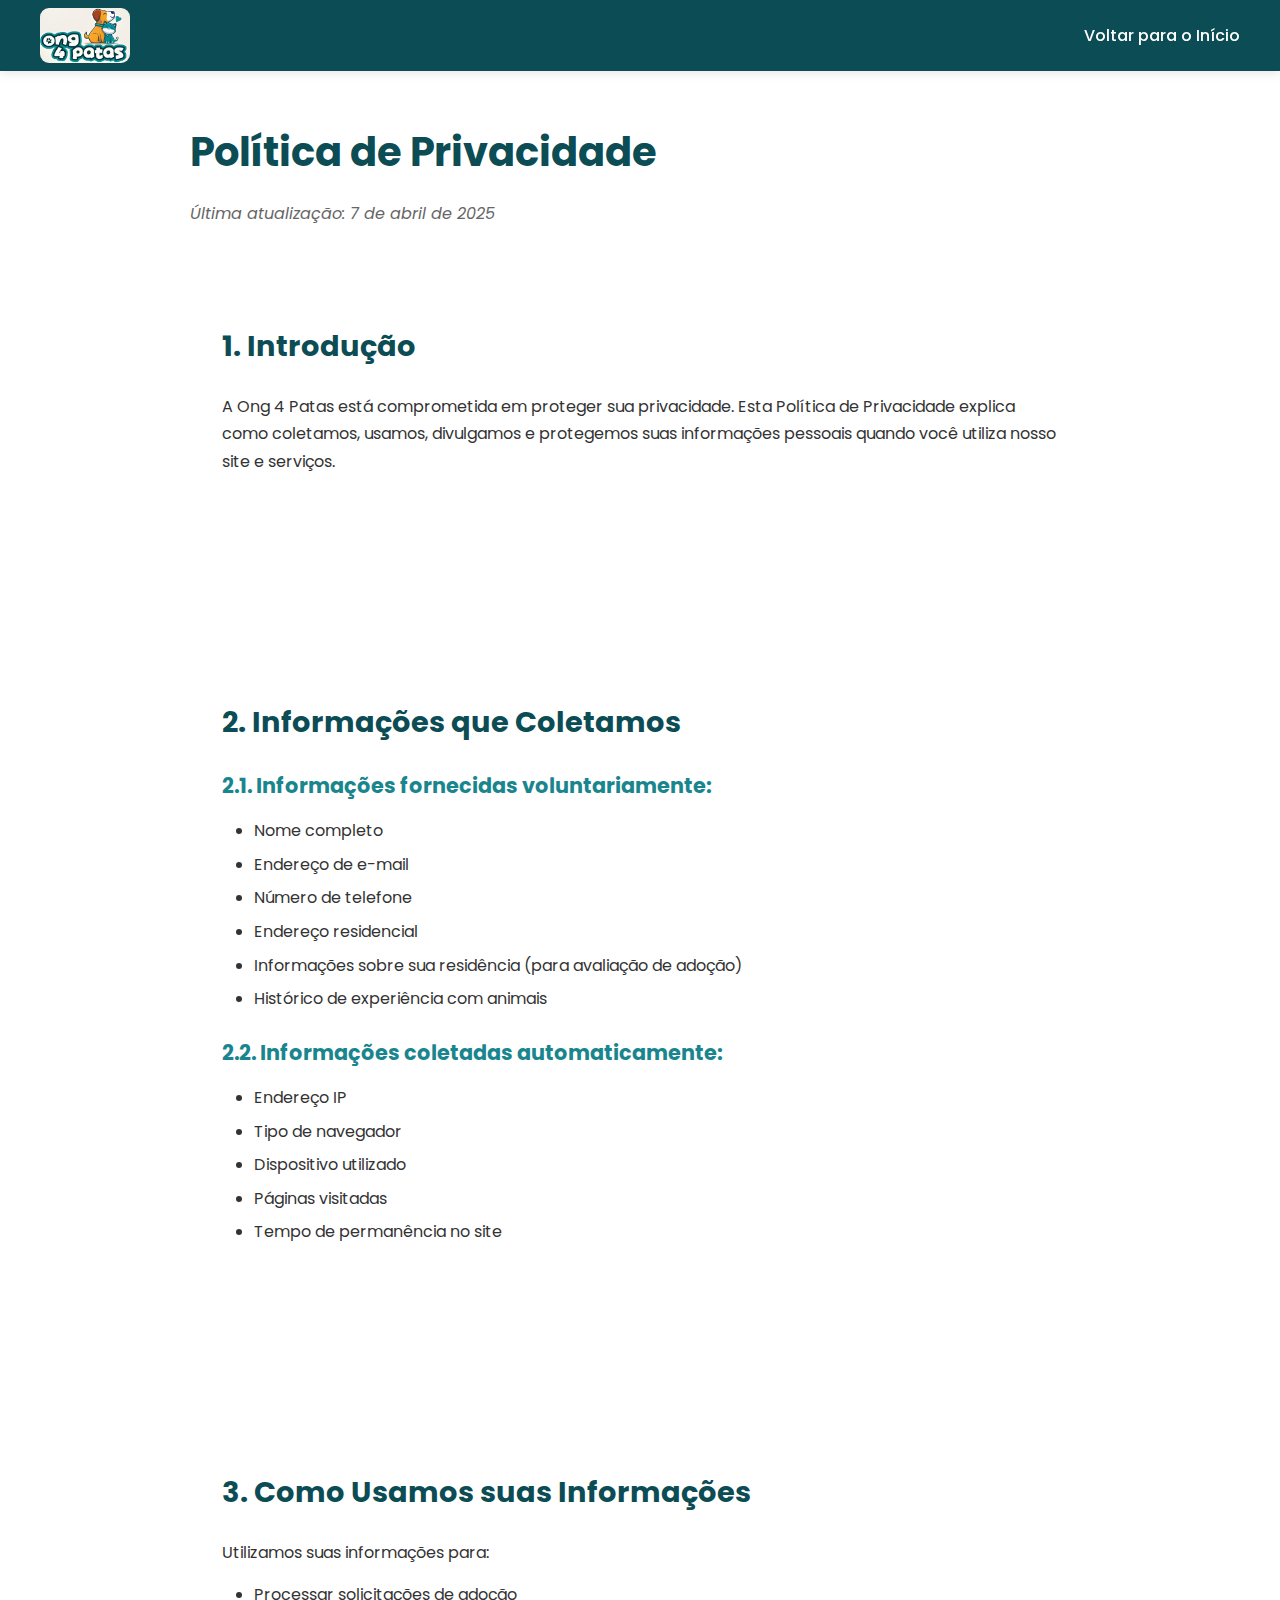
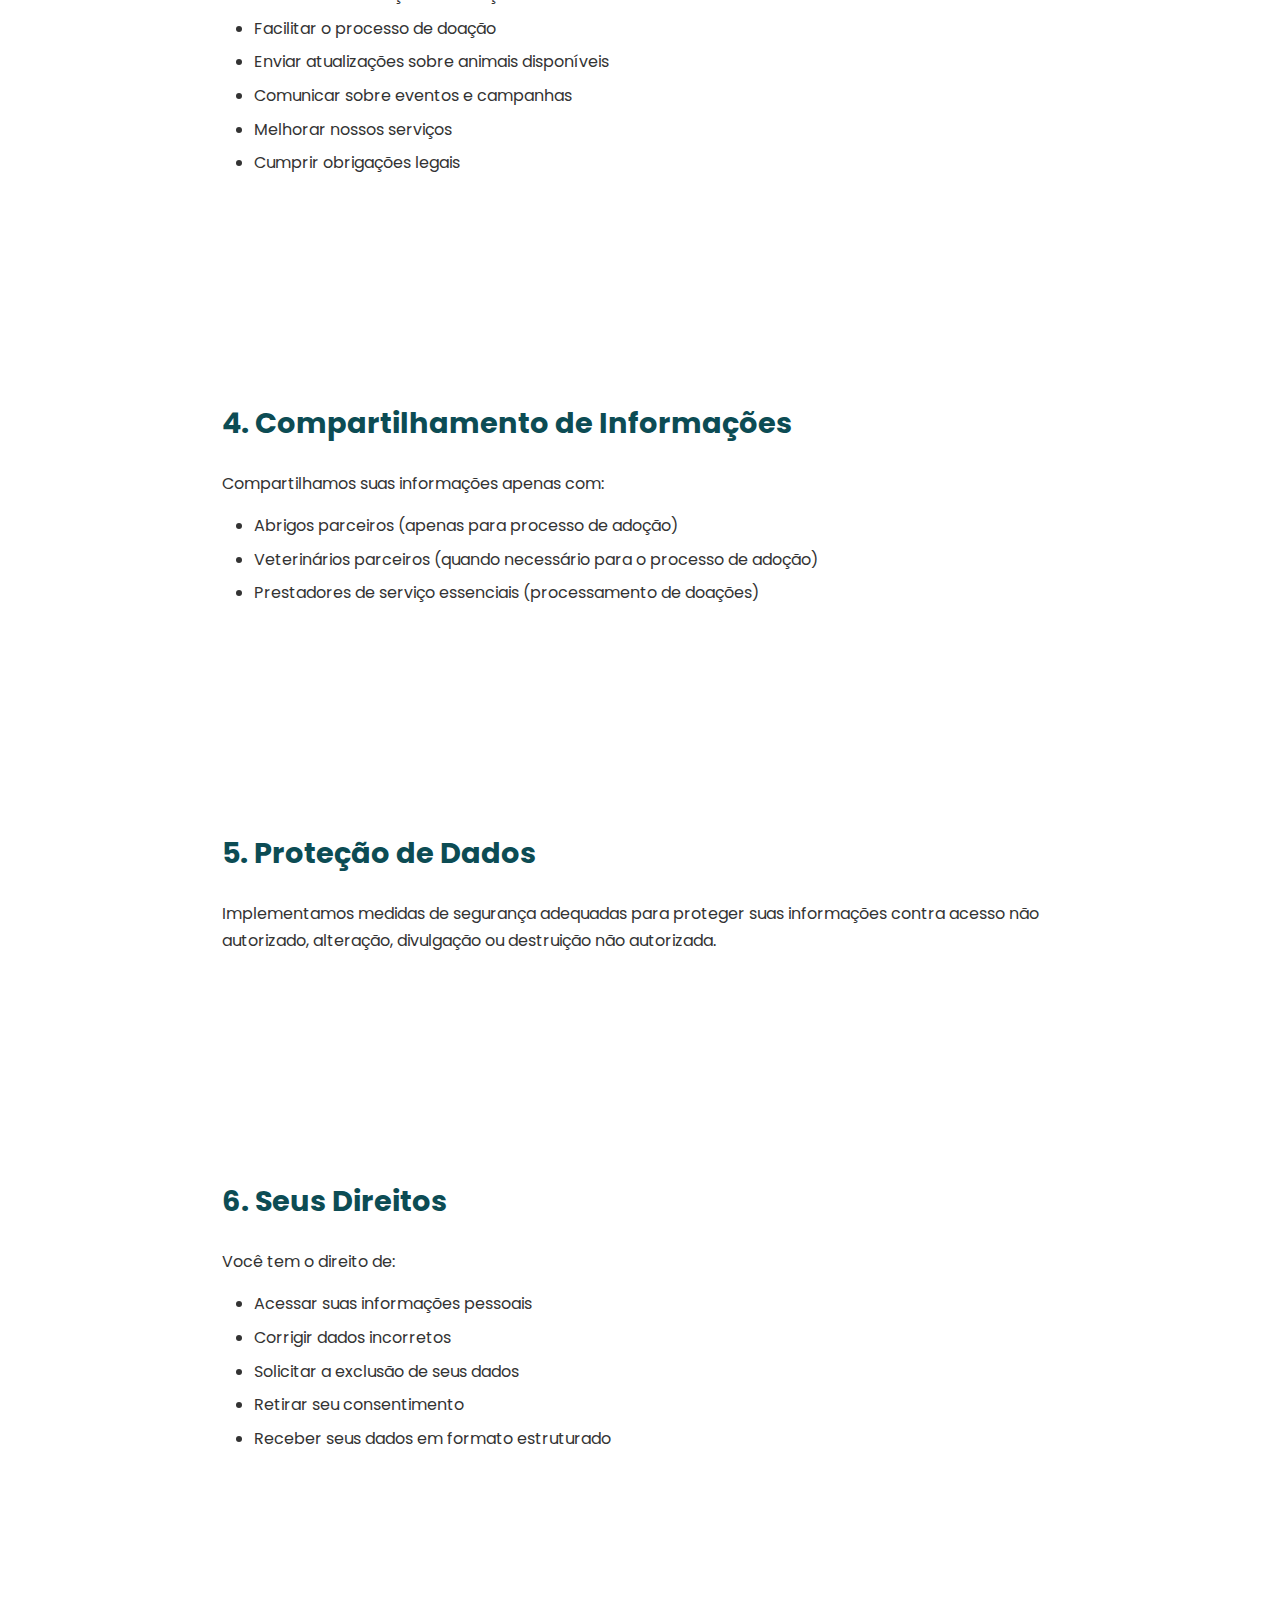
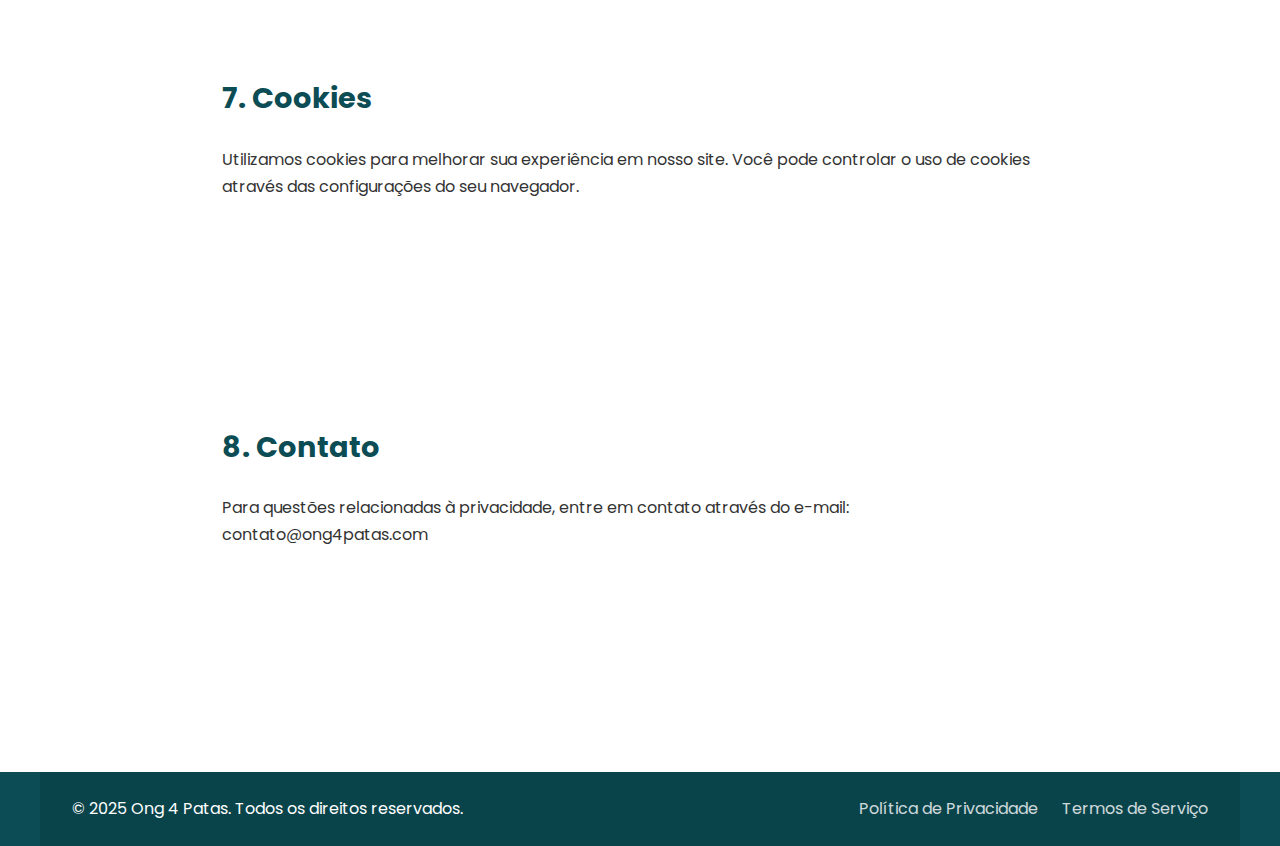
<file: privacy-policy.html>
<!DOCTYPE html>
<html lang="pt-br">
<head>
    <meta charset="UTF-8">
    <meta name="viewport" content="width=device-width, initial-scale=1.0">
    <title>Política de Privacidade - Ong 4 Patas</title>
    <link rel="stylesheet" href="styles.css">
    <!-- Font Awesome for icons -->
    <link rel="stylesheet" href="https://cdnjs.cloudflare.com/ajax/libs/font-awesome/6.4.0/css/all.min.css">
    <!-- Google Fonts -->
    <link href="https://fonts.googleapis.com/css2?family=Poppins:wght@300;400;600;700&display=swap" rel="stylesheet">
    <script src="script.js" defer></script>
</head>
<body>
    <header>
        <nav>
            <a href="index.html" class="logo">
                <img src="images/4-patas-logo.jpg" alt="Logo Ong 4 Patas">
            </a>
            <ul class="nav-links">
                <li><a href="index.html">Voltar para o Início</a></li>
            </ul>
            <div class="hamburger">
                <i class="fas fa-bars"></i>
            </div>
        </nav>
    </header>

    <main class="legal-content">
        <div class="legal-container">
            <h1>Política de Privacidade</h1>
            <p class="last-updated">Última atualização: 7 de abril de 2025</p>

            <section>
                <h2>1. Introdução</h2>
                <p>A Ong 4 Patas está comprometida em proteger sua privacidade. Esta Política de Privacidade explica como coletamos, usamos, divulgamos e protegemos suas informações pessoais quando você utiliza nosso site e serviços.</p>
            </section>

            <section>
                <h2>2. Informações que Coletamos</h2>
                <h3>2.1. Informações fornecidas voluntariamente:</h3>
                <ul>
                    <li>Nome completo</li>
                    <li>Endereço de e-mail</li>
                    <li>Número de telefone</li>
                    <li>Endereço residencial</li>
                    <li>Informações sobre sua residência (para avaliação de adoção)</li>
                    <li>Histórico de experiência com animais</li>
                </ul>

                <h3>2.2. Informações coletadas automaticamente:</h3>
                <ul>
                    <li>Endereço IP</li>
                    <li>Tipo de navegador</li>
                    <li>Dispositivo utilizado</li>
                    <li>Páginas visitadas</li>
                    <li>Tempo de permanência no site</li>
                </ul>
            </section>

            <section>
                <h2>3. Como Usamos suas Informações</h2>
                <p>Utilizamos suas informações para:</p>
                <ul>
                    <li>Processar solicitações de adoção</li>
                    <li>Facilitar o processo de doação</li>
                    <li>Enviar atualizações sobre animais disponíveis</li>
                    <li>Comunicar sobre eventos e campanhas</li>
                    <li>Melhorar nossos serviços</li>
                    <li>Cumprir obrigações legais</li>
                </ul>
            </section>

            <section>
                <h2>4. Compartilhamento de Informações</h2>
                <p>Compartilhamos suas informações apenas com:</p>
                <ul>
                    <li>Abrigos parceiros (apenas para processo de adoção)</li>
                    <li>Veterinários parceiros (quando necessário para o processo de adoção)</li>
                    <li>Prestadores de serviço essenciais (processamento de doações)</li>
                </ul>
            </section>

            <section>
                <h2>5. Proteção de Dados</h2>
                <p>Implementamos medidas de segurança adequadas para proteger suas informações contra acesso não autorizado, alteração, divulgação ou destruição não autorizada.</p>
            </section>

            <section>
                <h2>6. Seus Direitos</h2>
                <p>Você tem o direito de:</p>
                <ul>
                    <li>Acessar suas informações pessoais</li>
                    <li>Corrigir dados incorretos</li>
                    <li>Solicitar a exclusão de seus dados</li>
                    <li>Retirar seu consentimento</li>
                    <li>Receber seus dados em formato estruturado</li>
                </ul>
            </section>

            <section>
                <h2>7. Cookies</h2>
                <p>Utilizamos cookies para melhorar sua experiência em nosso site. Você pode controlar o uso de cookies através das configurações do seu navegador.</p>
            </section>

            <section>
                <h2>8. Contato</h2>
                <p>Para questões relacionadas à privacidade, entre em contato através do e-mail: contato@ong4patas.com</p>
            </section>
        </div>
    </main>

    <footer>
        <div class="footer-bottom">
            <p>&copy; 2025 Ong 4 Patas. Todos os direitos reservados.</p>
            <div class="footer-legal">
                <a href="privacy-policy.html">Política de Privacidade</a>
                <a href="terms.html">Termos de Serviço</a>
            </div>
        </div>
    </footer>
</body>
</html>
</file>
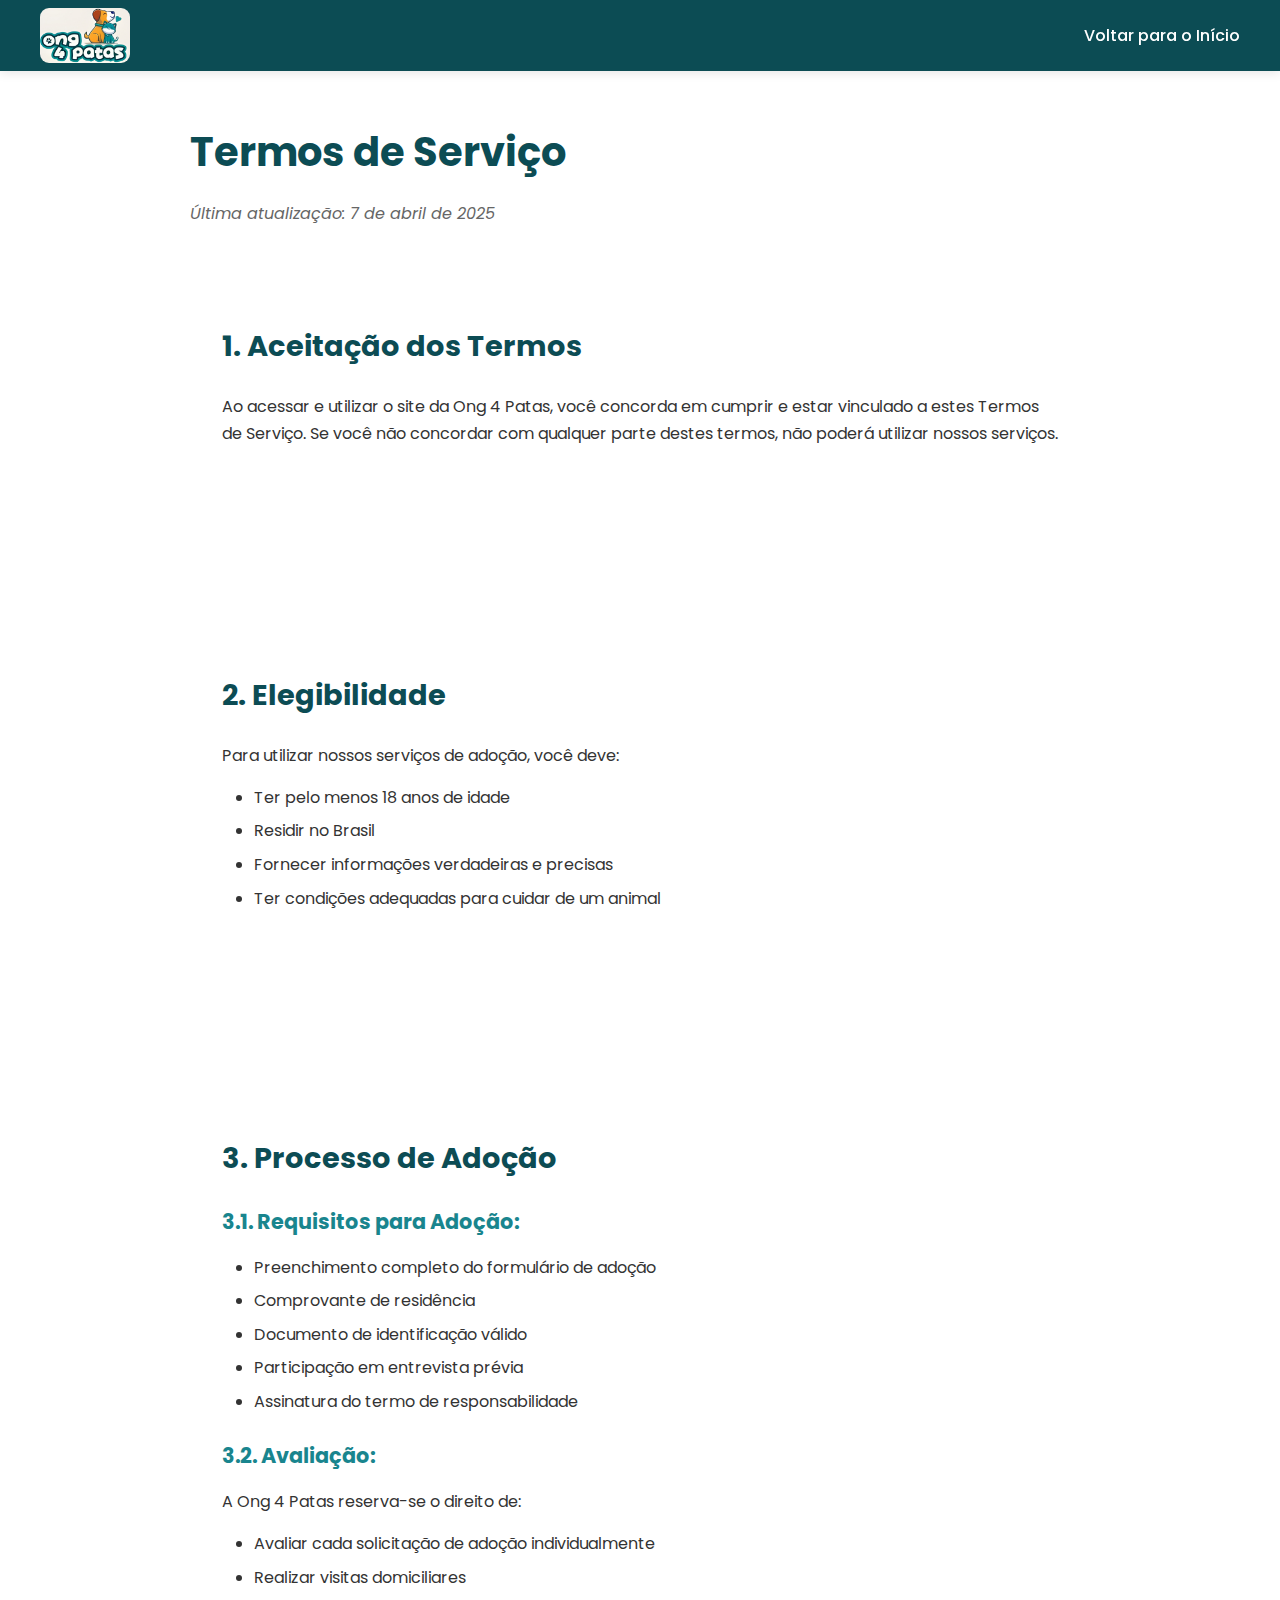
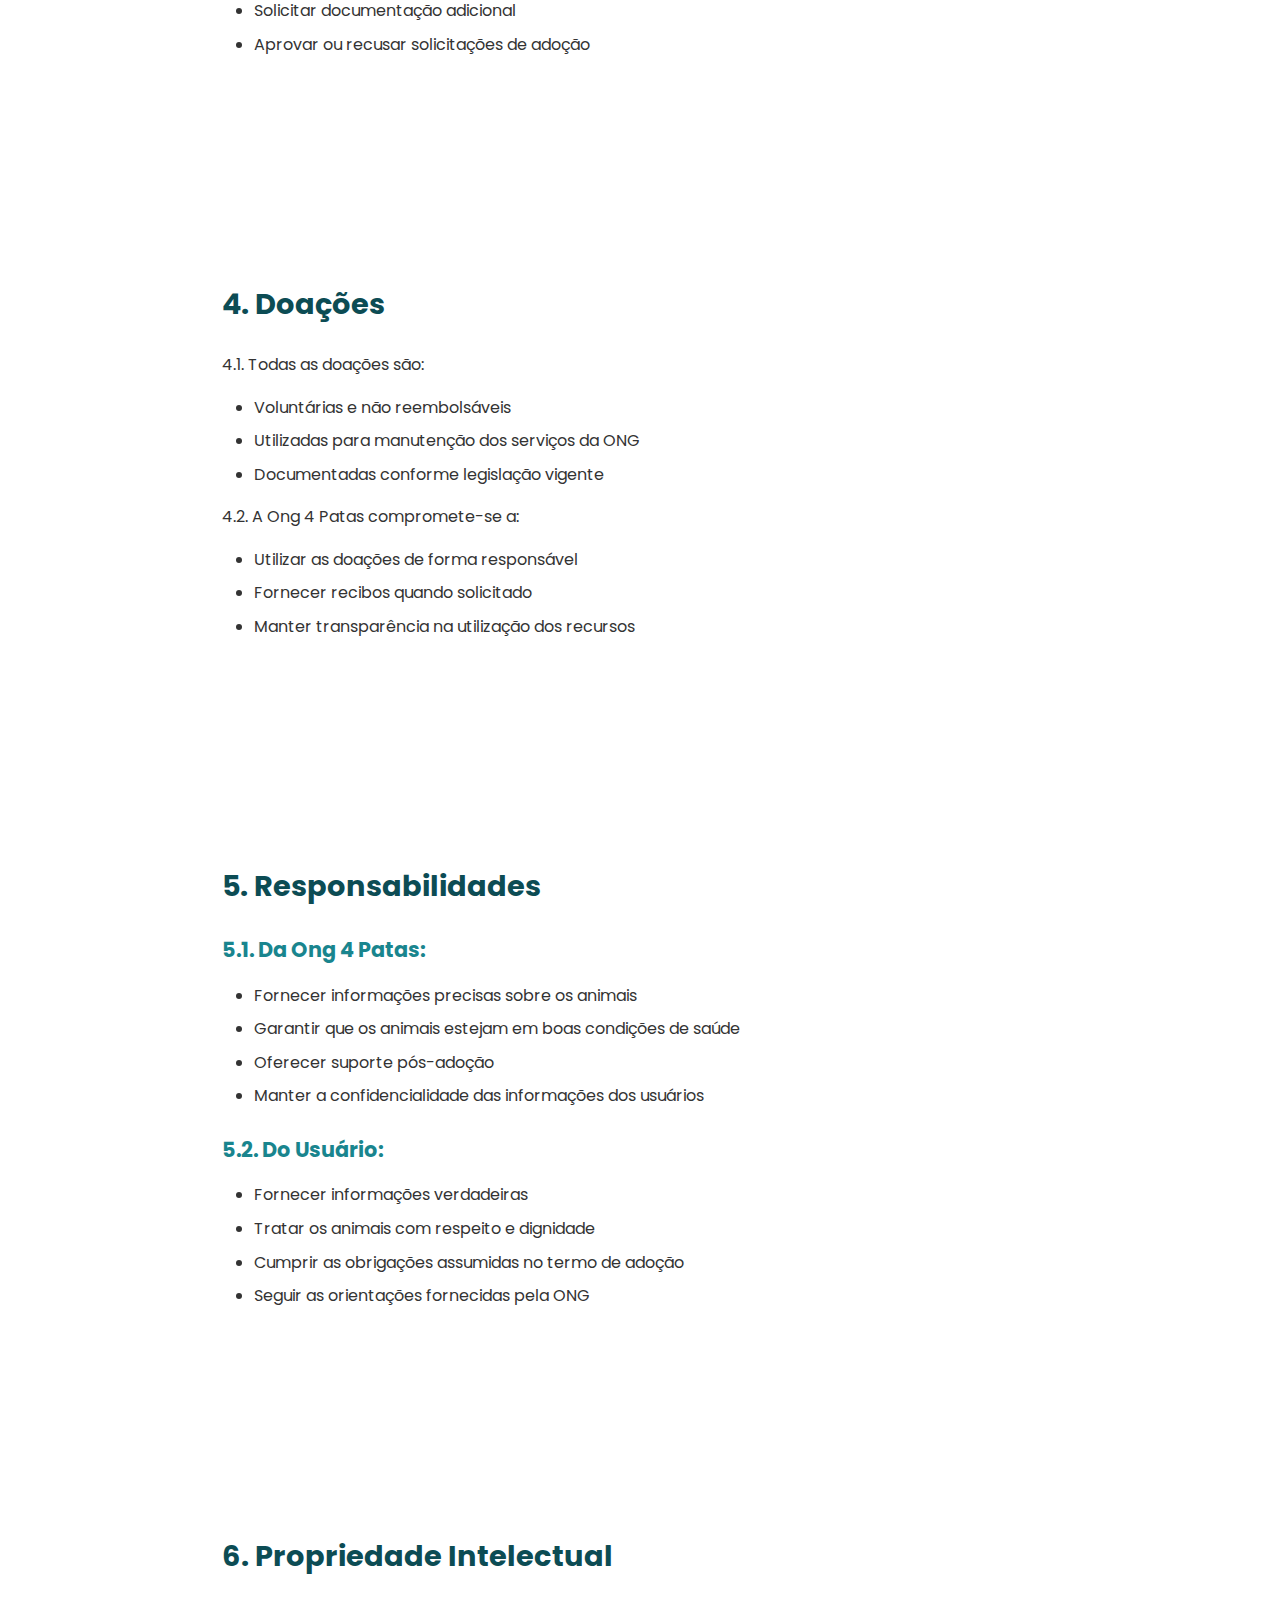
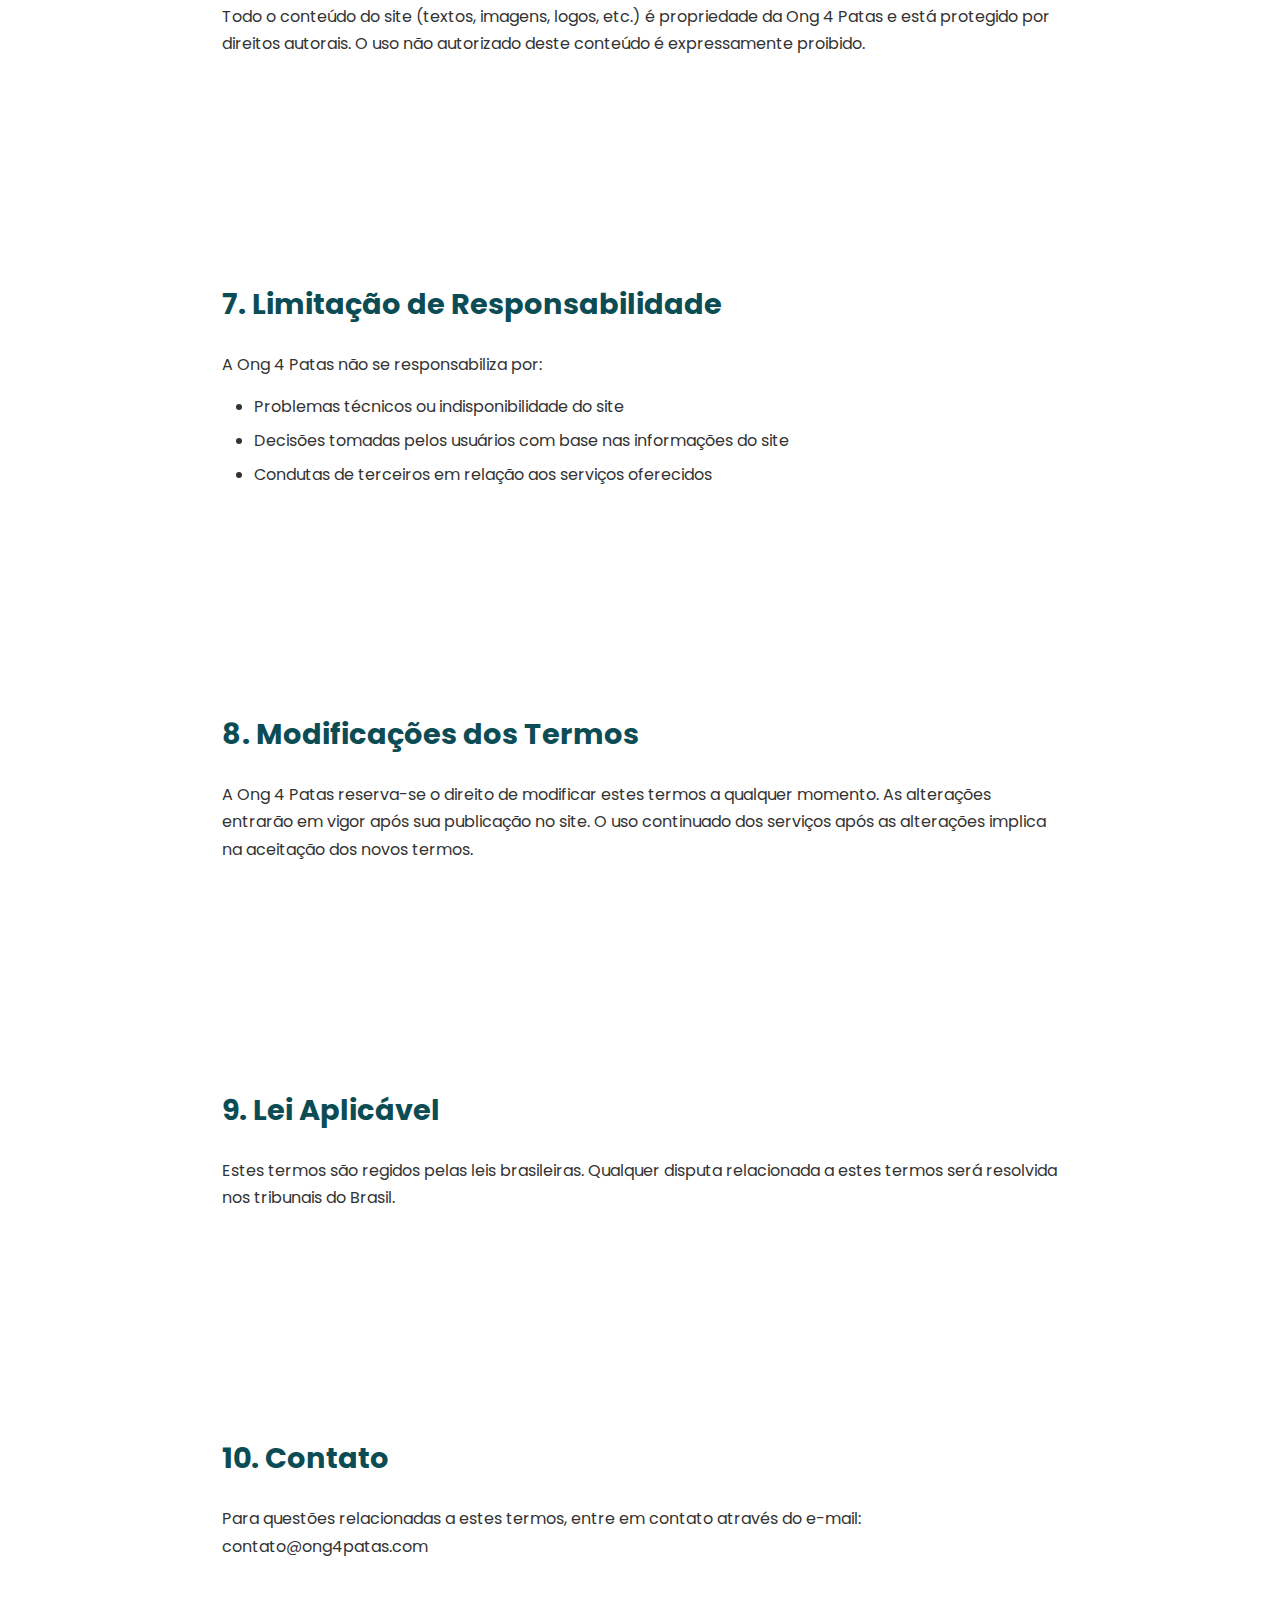
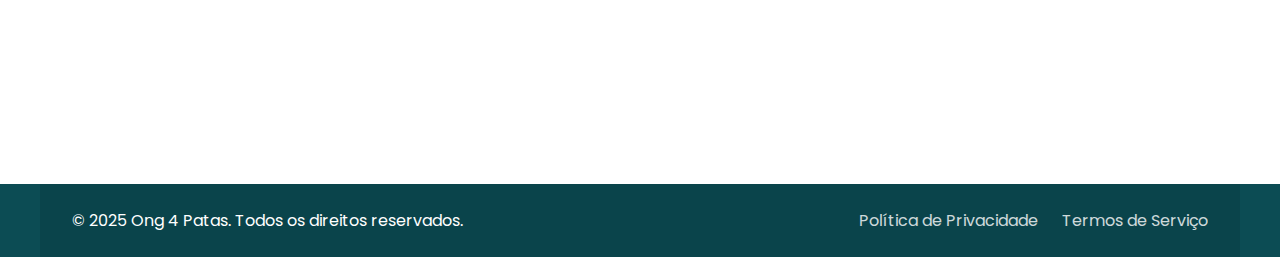
<file: terms.html>
<!DOCTYPE html>
<html lang="pt-br">
<head>
    <meta charset="UTF-8">
    <meta name="viewport" content="width=device-width, initial-scale=1.0">
    <title>Termos de Serviço - Ong 4 Patas</title>
    <link rel="stylesheet" href="styles.css">
    <!-- Font Awesome for icons -->
    <link rel="stylesheet" href="https://cdnjs.cloudflare.com/ajax/libs/font-awesome/6.4.0/css/all.min.css">
    <!-- Google Fonts -->
    <link href="https://fonts.googleapis.com/css2?family=Poppins:wght@300;400;600;700&display=swap" rel="stylesheet">
    <script src="script.js" defer></script>
</head>
<body>
    <header>
        <nav>
            <a href="index.html" class="logo">
                <img src="images/4-patas-logo.jpg" alt="Logo Ong 4 Patas">
            </a>
            <ul class="nav-links">
                <li><a href="index.html">Voltar para o Início</a></li>
            </ul>
            <div class="hamburger">
                <i class="fas fa-bars"></i>
            </div>
        </nav>
    </header>

    <main class="legal-content">
        <div class="legal-container">
            <h1>Termos de Serviço</h1>
            <p class="last-updated">Última atualização: 7 de abril de 2025</p>

            <section>
                <h2>1. Aceitação dos Termos</h2>
                <p>Ao acessar e utilizar o site da Ong 4 Patas, você concorda em cumprir e estar vinculado a estes Termos de Serviço. Se você não concordar com qualquer parte destes termos, não poderá utilizar nossos serviços.</p>
            </section>

            <section>
                <h2>2. Elegibilidade</h2>
                <p>Para utilizar nossos serviços de adoção, você deve:</p>
                <ul>
                    <li>Ter pelo menos 18 anos de idade</li>
                    <li>Residir no Brasil</li>
                    <li>Fornecer informações verdadeiras e precisas</li>
                    <li>Ter condições adequadas para cuidar de um animal</li>
                </ul>
            </section>

            <section>
                <h2>3. Processo de Adoção</h2>
                <h3>3.1. Requisitos para Adoção:</h3>
                <ul>
                    <li>Preenchimento completo do formulário de adoção</li>
                    <li>Comprovante de residência</li>
                    <li>Documento de identificação válido</li>
                    <li>Participação em entrevista prévia</li>
                    <li>Assinatura do termo de responsabilidade</li>
                </ul>

                <h3>3.2. Avaliação:</h3>
                <p>A Ong 4 Patas reserva-se o direito de:</p>
                <ul>
                    <li>Avaliar cada solicitação de adoção individualmente</li>
                    <li>Realizar visitas domiciliares</li>
                    <li>Solicitar documentação adicional</li>
                    <li>Aprovar ou recusar solicitações de adoção</li>
                </ul>
            </section>

            <section>
                <h2>4. Doações</h2>
                <p>4.1. Todas as doações são:</p>
                <ul>
                    <li>Voluntárias e não reembolsáveis</li>
                    <li>Utilizadas para manutenção dos serviços da ONG</li>
                    <li>Documentadas conforme legislação vigente</li>
                </ul>

                <p>4.2. A Ong 4 Patas compromete-se a:</p>
                <ul>
                    <li>Utilizar as doações de forma responsável</li>
                    <li>Fornecer recibos quando solicitado</li>
                    <li>Manter transparência na utilização dos recursos</li>
                </ul>
            </section>

            <section>
                <h2>5. Responsabilidades</h2>
                <h3>5.1. Da Ong 4 Patas:</h3>
                <ul>
                    <li>Fornecer informações precisas sobre os animais</li>
                    <li>Garantir que os animais estejam em boas condições de saúde</li>
                    <li>Oferecer suporte pós-adoção</li>
                    <li>Manter a confidencialidade das informações dos usuários</li>
                </ul>

                <h3>5.2. Do Usuário:</h3>
                <ul>
                    <li>Fornecer informações verdadeiras</li>
                    <li>Tratar os animais com respeito e dignidade</li>
                    <li>Cumprir as obrigações assumidas no termo de adoção</li>
                    <li>Seguir as orientações fornecidas pela ONG</li>
                </ul>
            </section>

            <section>
                <h2>6. Propriedade Intelectual</h2>
                <p>Todo o conteúdo do site (textos, imagens, logos, etc.) é propriedade da Ong 4 Patas e está protegido por direitos autorais. O uso não autorizado deste conteúdo é expressamente proibido.</p>
            </section>

            <section>
                <h2>7. Limitação de Responsabilidade</h2>
                <p>A Ong 4 Patas não se responsabiliza por:</p>
                <ul>
                    <li>Problemas técnicos ou indisponibilidade do site</li>
                    <li>Decisões tomadas pelos usuários com base nas informações do site</li>
                    <li>Condutas de terceiros em relação aos serviços oferecidos</li>
                </ul>
            </section>

            <section>
                <h2>8. Modificações dos Termos</h2>
                <p>A Ong 4 Patas reserva-se o direito de modificar estes termos a qualquer momento. As alterações entrarão em vigor após sua publicação no site. O uso continuado dos serviços após as alterações implica na aceitação dos novos termos.</p>
            </section>

            <section>
                <h2>9. Lei Aplicável</h2>
                <p>Estes termos são regidos pelas leis brasileiras. Qualquer disputa relacionada a estes termos será resolvida nos tribunais do Brasil.</p>
            </section>

            <section>
                <h2>10. Contato</h2>
                <p>Para questões relacionadas a estes termos, entre em contato através do e-mail: contato@ong4patas.com</p>
            </section>
        </div>
    </main>

    <footer>
        <div class="footer-bottom">
            <p>&copy; 2025 Ong 4 Patas. Todos os direitos reservados.</p>
            <div class="footer-legal">
                <a href="privacy-policy.html">Política de Privacidade</a>
                <a href="terms.html">Termos de Serviço</a>
            </div>
        </div>
    </footer>
</body>
</html>
</file>
<file: styles.css>
* {
    margin: 0;
    padding: 0;
    box-sizing: border-box;
    font-family: "Poppins", sans-serif;
}

body {
    line-height: 1.6;
    color: #333;
    background-color: #f9f9f9;
}

/* Header and Navigation */
header {
    background: #0c4c54;
    padding: 0.5rem 2rem;
    position: fixed;
    width: 100%;
    top: 0;
    z-index: 1000;
    box-shadow: 0 2px 10px rgba(0, 0, 0, 0.1);
}

nav {
    display: flex;
    justify-content: space-between;
    align-items: center;
    max-width: 1200px;
    margin: 0 auto;
}

.logo {
    color: white;
    font-size: 1.8rem;
    font-weight: bold;
    display: flex;
    align-items: center;
    gap: 0.5rem;
}

.logo img {
    height: 55px;
    width: auto;
    border-radius: 9px;
}

nav ul {
    display: flex;
    list-style: none;
}

nav ul li {
    margin-left: 2rem;
}

nav ul li a {
    color: white;
    text-decoration: none;
    transition: all 0.3s;
    font-weight: 500;
}

nav ul li a:hover {
    color: #d4e6e9;
}

.hamburger {
    display: none;
    color: white;
    font-size: 1.5rem;
    cursor: pointer;
}

/* Hero Section */
.hero {
    background: linear-gradient(rgba(12, 76, 84, 0.8), rgba(8, 54, 60, 0.8));
    background-size: cover;
    background-position: center;
    min-height: 100vh;
    display: flex;
    justify-content: center;
    align-items: center;
    padding: 0 2rem;
    color: white;
    margin-top: 60px;
}

.hero-content {
    max-width: 600px;
    text-align: left;
}

.hero h1 {
    font-size: 3.5rem;
    margin-bottom: 1.5rem;
    line-height: 1.2;
}

.hero p {
    font-size: 1.2rem;
    margin-bottom: 2rem;
    opacity: 0.9;
}

.cta-container {
    display: flex;
    gap: 1rem;
}

.cta {
    background: #fff;
    color: #0c4c54;
    padding: 0.8rem 2rem;
    text-decoration: none;
    border-radius: 8px;
    font-weight: bold;
    transition: all 0.3s;
    display: inline-block;
}

.cta.primary a {
    width: 100%;
    text-align: center;
    text-decoration: none;
    color: #0c4c54;
}

.cta.primary:hover {
    background: #d4e6e9;
}

.cta.secondary {
    background: rgba(255, 255, 255, 0.1);
    color: white;
}

.cta.secondary a {
    color: white;
    text-decoration: none;
}

.cta.secondary:hover {
    background: rgb(78, 118, 97);
}

.hero-image {
    user-select: none;
    align-self: flex-end;
    width: 62.5rem;
}

.hero-image img {
    width: 100% !important;
    height: auto !important;
    border-radius: 8px;
}

/* Section Styles */
section {
    padding: 5rem 2rem;
}

section h2 {
    font-size: 2.5rem;
    margin-bottom: 1rem;
    text-align: center;
}

.section-subtitle {
    text-align: center;
    color: #666;
    margin-bottom: 3rem;
    max-width: 700px;
    margin-left: auto;
    margin-right: auto;
}

/* How It Works Section */
.how-it-works {
    background-color: white;
}

.steps-container {
    display: flex;
    justify-content: space-between;
    gap: 2rem;
    max-width: 1200px;
    margin: 0 auto;
}

.step {
    flex: 1;
    text-align: center;
    padding: 2rem;
    transition: all 0.3s;
}

.step:hover {
    transform: translateY(-10px);
}

.step-icon {
    background-color: #d4e6e9;
    color: #0c4c54;
    width: 80px;
    height: 80px;
    border-radius: 50%;
    display: flex;
    justify-content: center;
    align-items: center;
    margin: 0 auto 1.5rem;
    font-size: 2rem;
}

/* Features Section */
.features {
    padding: 5rem 2rem;
    text-align: center;
    max-width: 1200px;
    margin: 0 auto;
}

.features h2 {
    font-size: 2.5rem;
    margin-bottom: 1rem;
}

.feature-grid {
    display: grid;
    grid-template-columns: repeat(auto-fit, minmax(300px, 1fr));
    gap: 2rem;
}

.feature {
    background: white;
    padding: 2rem;
    border-radius: 8px;
    box-shadow: 0 5px 15px rgba(0, 0, 0, 0.05);
    text-align: center;
    transition: all 0.3s;
}

.feature:hover {
    transform: translateY(-5px);
    box-shadow: 0 8px 20px rgba(0, 0, 0, 0.1);
}

.feature i {
    color: #0c4c54;
    font-size: 2.5rem;
    margin-bottom: 1rem;
}

.feature h3 {
    font-size: 1.5rem;
    margin-bottom: 1rem;
}

/* Featured Pets Section */
.featured-pets {
    background-color: #f9f9f9;
}

.pets-carousel {
    display: grid;
    grid-template-columns: repeat(auto-fit, minmax(250px, 1fr));
    gap: 2rem;
    max-width: 1200px;
    margin: 0 auto;
}

.pet-card {
    background: white;
    border-radius: 8px;
    overflow: hidden;
    box-shadow: 0 5px 15px rgba(0, 0, 0, 0.05);
    transition: all 0.3s;
}

.pet-card:hover {
    transform: translateY(-5px);
    box-shadow: 0 8px 20px rgba(0, 0, 0, 0.1);
}

.pet-image {
    height: 200px;
    overflow: hidden;
}

.pet-image img {
    width: 100%;
    height: 100%;
    object-fit: cover;
    transition: transform 0.5s;
}

.pet-card:hover .pet-image img {
    transform: scale(1.1);
}

.pet-info {
    padding: 1.5rem;
    text-align: center;
}

.pet-info h3 {
    font-size: 1.5rem;
    margin-bottom: 0.5rem;
}

.pet-info p {
    color: #666;
    margin-bottom: 1rem;
}

.pet-button {
    display: inline-block;
    padding: 0.6rem 1.5rem;
    background: #d4e6e9;
    color: #0c4c54;
    border-radius: 8px;
    text-decoration: none;
    font-weight: 500;
    transition: all 0.3s;
}

.pet-button:hover {
    background: #0c4c54;
    color: white;
}

.view-all {
    text-align: center;
    margin-top: 3rem;
}

.view-all a {
    background-color: #014851;
    color: white;
}

.view-all a:hover {
    background: #19858e;
}

/* Testimonials Section */
.testimonials {
    background-color: white;
}

.testimonials-container {
    display: grid;
    grid-template-columns: repeat(auto-fit, minmax(300px, 1fr));
    gap: 2rem;
    max-width: 1200px;
    margin: 0 auto;
}

.testimonial {
    background: #f9f9f9;
    border-radius: 8px;
    overflow: hidden;
    box-shadow: 0 5px 15px rgba(0, 0, 0, 0.05);
}

.testimonial-image {
    height: 200px;
    overflow: hidden;
}

.testimonial-image img {
    width: 100%;
    height: 100%;
    object-fit: cover;
}

.testimonial-content {
    padding: 1.5rem;
}

.stars {
    color: #ffd700;
    margin-bottom: 1rem;
}

.testimonial-content h4 {
    margin-top: 1rem;
    font-size: 1.2rem;
}

.location {
    color: #666;
    font-size: 0.9rem;
}

/* App Banner Section */
.app-banner {
    background: linear-gradient(to right, #0c4c54, #19858e);
    color: white;
    display: flex;
    align-items: center;
    padding: 4rem 2rem;
}

.app-content {
    flex: 1;
    max-width: 500px;
}

.app-content h2 {
    font-size: 2.5rem;
    margin-bottom: 1rem;
    text-align: left;
}

.app-buttons {
    display: flex;
    gap: 1rem;
    margin-top: 2rem;
}

.app-button {
    display: flex;
    align-items: center;
    background: white;
    color: #0c4c54;
    padding: 0.8rem 1.5rem;
    border-radius: 8px;
    text-decoration: none;
    transition: all 0.3s;
}

.app-button:hover {
    background: #d4e6e9;
}

.app-button i {
    font-size: 2rem;
    margin-right: 0.8rem;
}

.app-image {
    flex: 1;
    text-align: center;
}

.app-image img {
    max-height: 400px;
}

/* Contact Section */
.contact {
    padding: 5rem 2rem;
    background: #e9ecef;
}

.contact-container {
    display: flex;
    max-width: 1200px;
    margin: 0 auto;
    gap: 2rem;
}

.contact-info {
    flex: 1;
}

.contact-info h2 {
    text-align: left;
    font-size: 2.5rem;
    margin-bottom: 1rem;
}

.contact-method {
    display: flex;
    align-items: center;
    margin-bottom: 1.5rem;
}

.contact-method i {
    color: #0c4c54;
    font-size: 1.2rem;
    margin-right: 1rem;
}

.social-links {
    display: flex;
    gap: 1rem;
    margin-top: 2rem;
}

.social-links a {
    display: flex;
    align-items: center;
    justify-content: center;
    width: 40px;
    height: 40px;
    background: #0c4c54;
    color: white;
    border-radius: 50%;
    text-decoration: none;
    transition: all 0.3s;
}

.social-links a:hover {
    background: #19858e;
    transform: translateY(-3px);
}

.contact-form-container {
    flex: 2;
}

#contact-form {
    display: flex;
    flex-direction: column;
    gap: 1rem;
    max-width: 100%;
}

#contact-form input,
#contact-form textarea,
#contact-form select {
    padding: 0.8rem;
    border: 1px solid #ccc;
    border-radius: 8px;
    font-size: 1rem;
}

#contact-form select {
    color: #666;
}

#contact-form textarea {
    resize: vertical;
    min-height: 120px;
}

#contact-form button {
    background: #0c4c54;
    color: white;
    padding: 1rem;
    border: none;
    border-radius: 8px;
    cursor: pointer;
    transition: all 0.3s;
    font-weight: 600;
    font-size: 1rem;
    display: flex;
    align-items: center;
    justify-content: center;
    gap: 0.5rem;
}

#contact-form button:hover {
    background: #19858e;
}

#form-status {
    margin-top: 1rem;
    font-weight: bold;
    text-align: center;
}

/* Donations Section */
.donations {
    background-color: #f9f9f9;
    padding: 5rem 2rem;
}

.donations-container {
    max-width: 1200px;
    margin: 0 auto;
}

.donation-text {
    max-width: 800px;
    margin: 2rem auto;
    text-align: left;
}

.donation-list {
    list-style: none;
    padding: 2rem 0;
}

.donation-list li {
    display: flex;
    align-items: center;
    margin-bottom: 1rem;
    font-size: 1.1rem;
}

.donation-list li i {
    color: #0C4C54;
    margin-right: 1rem;
    font-size: 1.2rem;
}

.donation-cards {
    display: grid;
    grid-template-columns: repeat(auto-fit, minmax(250px, 1fr));
    gap: 2rem;
    margin: 3rem 0;
}

.donation-card {
    background: white;
    padding: 2rem;
    border-radius: 8px;
    text-align: center;
    box-shadow: 0 5px 15px rgba(0, 0, 0, 0.05);
    transition: all 0.3s;
}

.donation-card:hover {
    transform: translateY(-5px);
    box-shadow: 0 8px 20px rgba(0, 0, 0, 0.1);
}

.donation-card i {
    font-size: 2.5rem;
    color: #0C4C54;
    margin-bottom: 1rem;
}

.donation-card h3 {
    margin-bottom: 1rem;
    color: #0C4C54;
}

.donation-methods {
    background: white;
    padding: 3rem;
    border-radius: 8px;
    margin-top: 3rem;
    text-align: center;
    box-shadow: 0 5px 15px rgba(0, 0, 0, 0.05);
}

.donation-methods h3 {
    color: #0C4C54;
    margin-bottom: 1rem;
}

.pix-info {
    display: flex;
    justify-content: center;
    align-items: center;
    gap: 3rem;
    margin: 2rem 0;
    flex-wrap: wrap;
}

.pix-qr, .pix-key {
    text-align: center;
    padding: 1.5rem;
    background: #f9f9f9;
    border-radius: 8px;
    min-width: 250px;
}

.pix-qr i, .pix-key i {
    font-size: 3rem;
    color: #0C4C54;
    margin-bottom: 1rem;
}

.pix-qr img {
    width: 400px;
}

.pix-key p {
    margin-bottom: 1rem;
    font-weight: 500;
}

.copy-pix {
    background: #0C4C54;
    color: white;
    border: none;
    padding: 0.8rem 1.5rem;
    border-radius: 8px;
    cursor: pointer;
    display: flex;
    align-items: center;
    gap: 0.5rem;
    margin: 1rem auto 0;
    transition: all 0.3s;
}

.copy-pix:hover {
    background: #19858E;
}

.donation-note {
    margin-top: 2rem;
    font-style: italic;
    color: #666;
}

/* Responsive adjustments for donations section */
@media (max-width: 768px) {
    .donation-text {
        padding: 0 1rem;
    }

    .pix-info {
        flex-direction: column;
        gap: 1.5rem;
    }

    .donation-methods {
        padding: 2rem 1rem;
    }
}

/* Legal Pages Styles */
.legal-content {
    padding: 120px 2rem 5rem;
    background-color: #fff;
    min-height: 100vh;
}

.legal-container {
    max-width: 900px;
    margin: 0 auto;
}

.legal-content h1 {
    color: #0C4C54;
    font-size: 2.5rem;
    margin-bottom: 1rem;
    text-align: left;
}

.last-updated {
    color: #666;
    font-style: italic;
    margin-bottom: 3rem;
}

.legal-content section {
    margin-bottom: 3rem;
}

.legal-content h2 {
    color: #0C4C54;
    font-size: 1.8rem;
    margin-bottom: 1.5rem;
    text-align: left;
}

.legal-content h3 {
    color: #19858E;
    font-size: 1.3rem;
    margin: 1.5rem 0 1rem;
}

.legal-content p {
    margin-bottom: 1rem;
    line-height: 1.7;
}

.legal-content ul {
    list-style: disc;
    padding-left: 2rem;
    margin-bottom: 1rem;
}

.legal-content ul li {
    margin-bottom: 0.5rem;
    line-height: 1.6;
}

@media (max-width: 768px) {
    .legal-content {
        padding: 100px 1.5rem 3rem;
    }

    .legal-content h1 {
        font-size: 2rem;
    }

    .legal-content h2 {
        font-size: 1.5rem;
    }

    .legal-content h3 {
        font-size: 1.2rem;
    }
}

/* Footer */
footer {
    background: #0c4c54;
    color: white;
}

.footer-content {
    display: grid;
    grid-template-columns: repeat(auto-fit, minmax(250px, 1fr));
    gap: 2rem;
    padding: 3rem 2rem;
    max-width: 1200px;
    margin: 0 auto;
}

.footer-about,
.footer-links,
.footer-newsletter {
    margin-bottom: 1.5rem;
}

.footer-about p {
    margin-top: 1rem;
    opacity: 0.8;
}

.footer-links ul {
    list-style: none;
    margin-top: 1rem;
}

.footer-links ul li {
    margin-bottom: 0.5rem;
}

.footer-links ul li a {
    color: white;
    text-decoration: none;
    opacity: 0.8;
    transition: all 0.3s;
}

.footer-links ul li a:hover {
    opacity: 1;
}

.footer-newsletter p {
    margin-top: 1rem;
    margin-bottom: 1rem;
    opacity: 0.8;
}

#newsletter-form {
    display: flex;
}

#newsletter-form input {
    padding: 0.8rem;
    border: none;
    border-radius: 8px 0 0 8px;
    flex-grow: 1;
}

#newsletter-form button {
    background: #ff6b6b;
    color: white;
    border: none;
    padding: 0 1rem;
    border-radius: 0 8px 8px 0;
    cursor: pointer;
    transition: all 0.3s;
}

#newsletter-form button:hover {
    background: #00ae43;
}

.footer-bottom {
    background: rgba(0, 0, 0, 0.1);
    padding: 1.5rem 2rem;
    text-align: center;
    display: flex;
    justify-content: space-between;
    align-items: center;
    max-width: 1200px;
    margin: 0 auto;
}

.footer-legal {
    display: flex;
    gap: 1.5rem;
}

.footer-legal a {
    color: white;
    text-decoration: none;
    opacity: 0.8;
    transition: all 0.3s;
}

.footer-legal a:hover {
    opacity: 1;
}

/* Responsive Design */
@media (max-width: 1350px) {
    .hero-content {
        max-width: 500px;
    }

    .hero-content h1 {
        font-size: 3rem;
    }
    .hero-content p {
        font-size: 1.1rem;
    }
}

@media (max-width: 1120px) {
    .hero {
        flex-direction: column;
        text-align: center;
    }

    .hero-content {
        max-width: 800px;
        margin-top: 12rem;
    }

    .hero-image {
        width: 70%;
        margin-top: 2rem;
        align-self: center;
    }
}

@media (max-width: 992px) {

    .hero-content {
        max-width: 700px;
        margin-bottom: 3rem;
    }
}

@media (max-width: 925px) {
    nav ul li {
        margin-left: 1rem;
    }

    .hero-image {
        padding: 0 2rem;
        width: 100%;
    }
}

@media (max-width: 868px) {
    nav ul {
        position: fixed;
        top: 60px;
        left: -100%;
        width: 100%;
        height: calc(100vh - 60px);
        background: #0c4c54;
        flex-direction: column;
        align-items: center;
        padding-top: 2rem;
        transition: left 0.3s;
        z-index: 999;
    }

    nav ul.active {
        left: 0;
    }

    nav ul li {
        margin: 0.6rem 0;
        border-bottom: 1px solid rgba(255, 255, 255, 0.2);
    }

    .hamburger {
        display: block;
    }

    .hero h1 {
        font-size: 2.5rem;
    }

    .steps-container {
        flex-direction: column;
    }

    .contact-container {
        flex-direction: column;
    }

    .contact-info {
        order: 2;
    }

    .contact-form-container {
        order: 1;
        margin-bottom: 3rem;
    }

    .footer-bottom {
        flex-direction: column;
        gap: 1rem;
    }
}

@media (max-width: 576px) {
    section {
        padding: 3rem 1.5rem;
    }

    .hero h1 {
        font-size: 2rem;
    }

    .hero p {
        font-size: 1rem;
    }

    .cta-container {
        flex-direction: column;
        gap: 1rem;
    }

    .pix-qr {
        padding: 1rem;
    }

    .pix-qr img {
        width: 230px;
    }

    .app-buttons {
        flex-direction: column;
    }

    .footer-legal {
        flex-direction: column;
        gap: 0.5rem;
    }
}

/* Cookie Consent Banner */
.cookie-banner {
    position: fixed;
    bottom: -100%;
    left: 0;
    right: 0;
    background: rgba(12, 76, 84, 0.95);
    color: white;
    padding: 1rem;
    z-index: 1001;
    transition: bottom 0.5s ease-in-out;
}

.cookie-banner.show {
    bottom: 0;
}

.cookie-content {
    max-width: 1200px;
    margin: 0 auto;
    display: flex;
    align-items: center;
    gap: 1.5rem;
    flex-wrap: wrap;
    padding: 0.5rem;
}

.cookie-content i {
    font-size: 1.8rem;
}

.cookie-content p {
    flex: 1;
    margin: 0;
    font-size: 0.95rem;
}

.cookie-content a {
    color: #D4E6E9;
    text-decoration: underline;
}

.cookie-content a:hover {
    color: white;
}

.cookie-buttons {
    display: flex;
    gap: 1rem;
}

.cookie-accept, .cookie-reject {
    padding: 0.6rem 1.5rem;
    border: none;
    border-radius: 8px;
    cursor: pointer;
    font-weight: 500;
    transition: all 0.3s;
}

.cookie-accept {
    background: #00AE43;
    color: white;
}

.cookie-accept:hover {
    background: #009939;
}

.cookie-reject {
    background: #D4E6E9;
    color: #0C4C54;
}

.cookie-reject:hover {
    background: white;
}

@media (max-width: 768px) {
    .cookie-content {
        flex-direction: column;
        text-align: center;
        gap: 1rem;
    }

    .cookie-buttons {
        width: 100%;
        justify-content: center;
    }
}

/* WhatsApp Button */
.whatsapp-button {
    position: fixed;
    bottom: 20px;
    right: 20px;
    width: 60px;
    height: 60px;
    background-color: #25D366;
    color: white;
    border-radius: 50%;
    display: flex;
    justify-content: center;
    align-items: center;
    font-size: 2rem;
    box-shadow: 0 4px 10px rgba(0, 0, 0, 0.3);
    z-index: 1000;
    transition: all 0.3s ease;
}

.whatsapp-button:hover {
    transform: scale(1.1);
    box-shadow: 0 6px 15px rgba(0, 0, 0, 0.3);
}

.whatsapp-button i {
    transition: transform 0.3s ease;
}

.whatsapp-button:hover i {
    transform: rotate(-10deg);
}

.whatsapp-tooltip {
    position: absolute;
    right: 75px;
    background-color: #fff;
    color: #333;
    padding: 5px 12px;
    border-radius: 4px;
    font-size: 0.9rem;
    box-shadow: 0 2px 5px rgba(0, 0, 0, 0.2);
    opacity: 0;
    visibility: hidden;
    transition: all 0.3s ease;
    white-space: nowrap;
}

.whatsapp-tooltip::after {
    content: '';
    position: absolute;
    right: -5px;
    top: 50%;
    transform: translateY(-50%);
    border-width: 5px;
    border-style: solid;
    border-color: transparent transparent transparent #fff;
}

.whatsapp-button:hover .whatsapp-tooltip {
    opacity: 1;
    visibility: visible;
    right: 70px;
}

@media (max-width: 768px) {
    .whatsapp-button {
        bottom: 15px;
        right: 15px;
        width: 50px;
        height: 50px;
        font-size: 1.7rem;
    }
}
</file>
